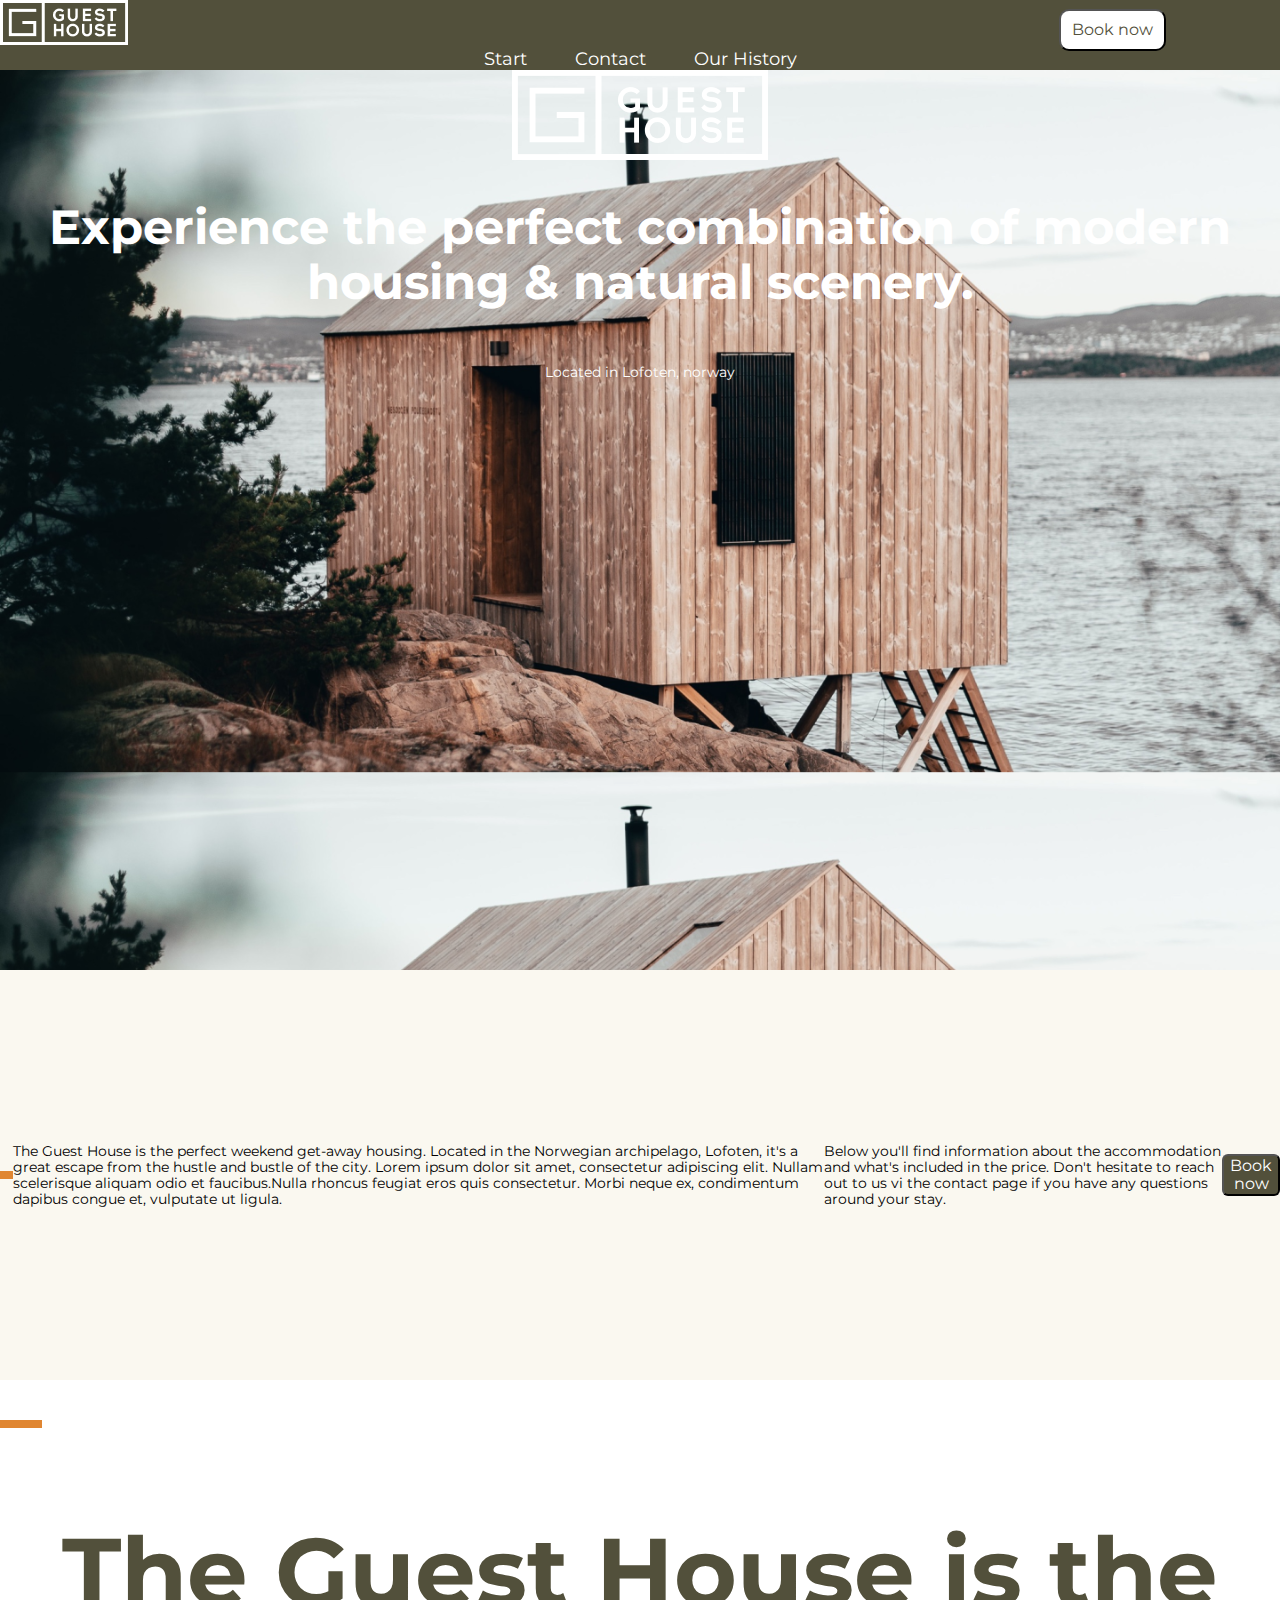
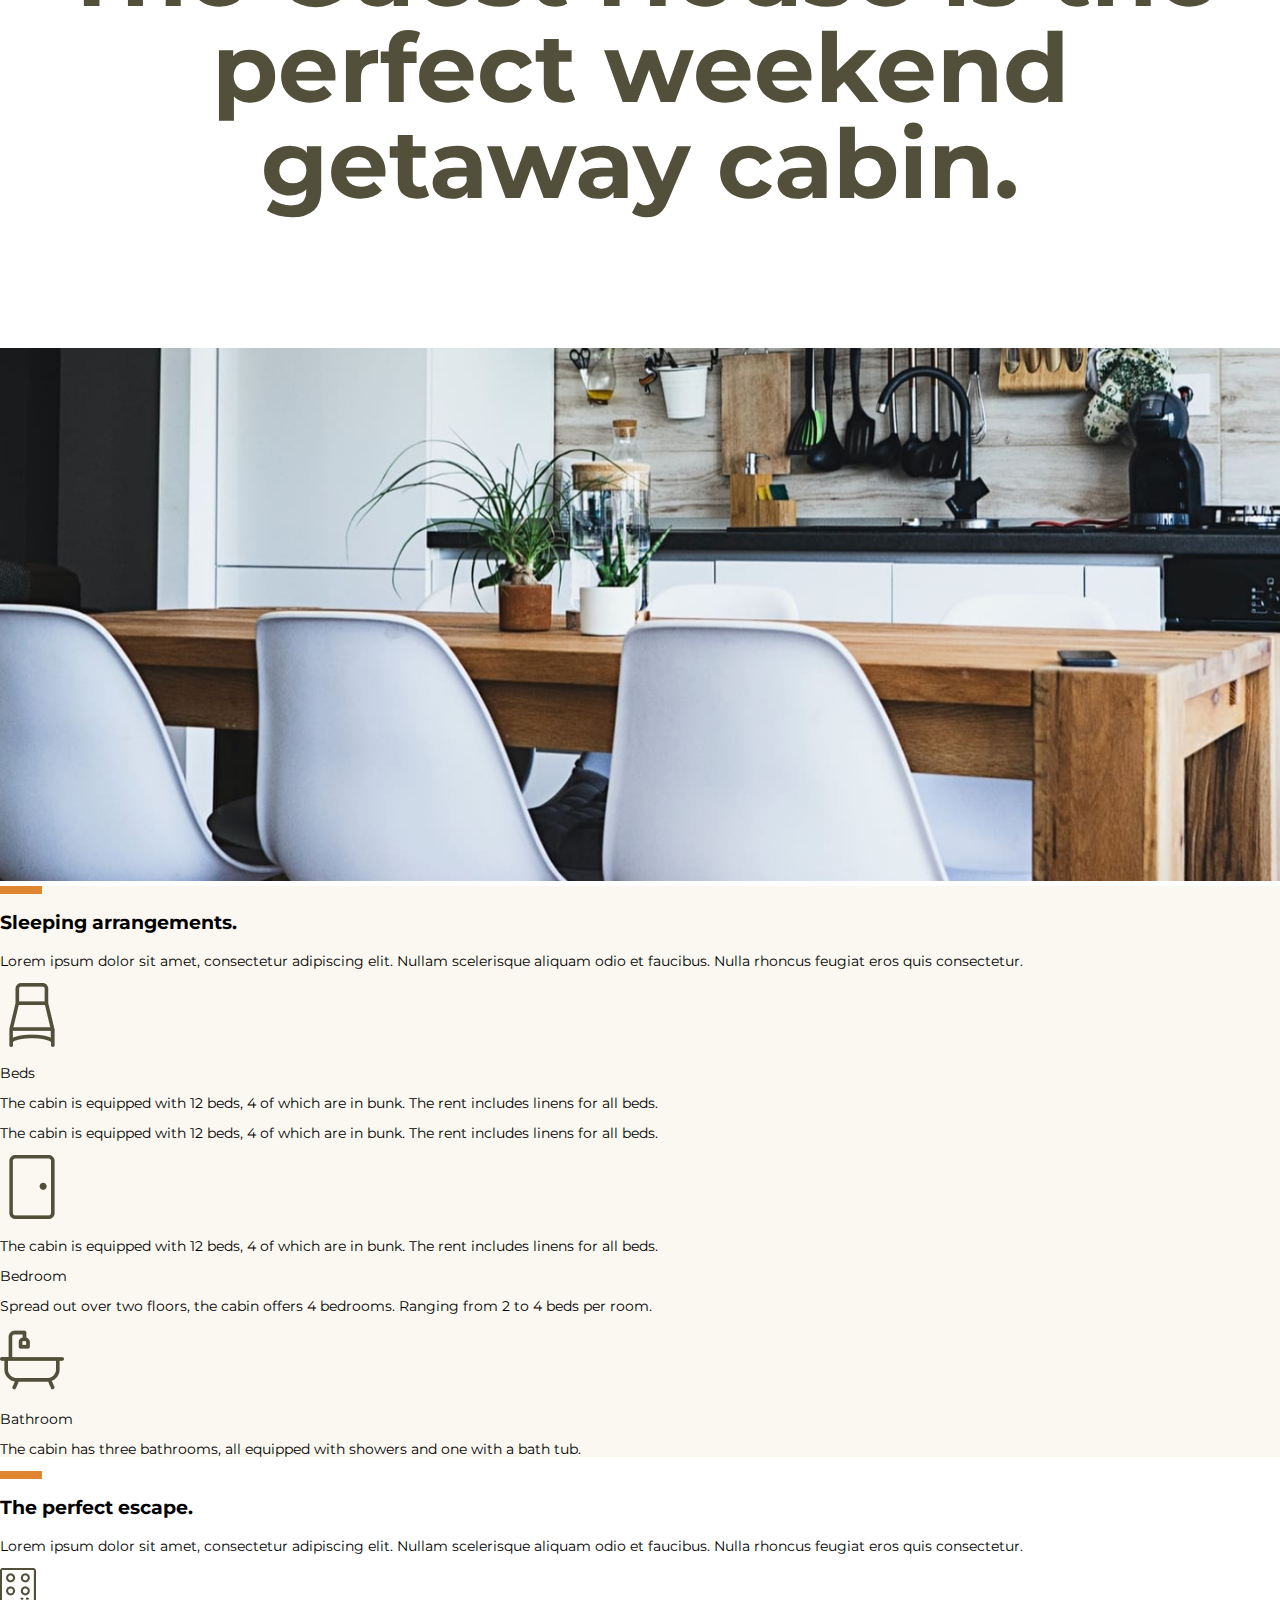
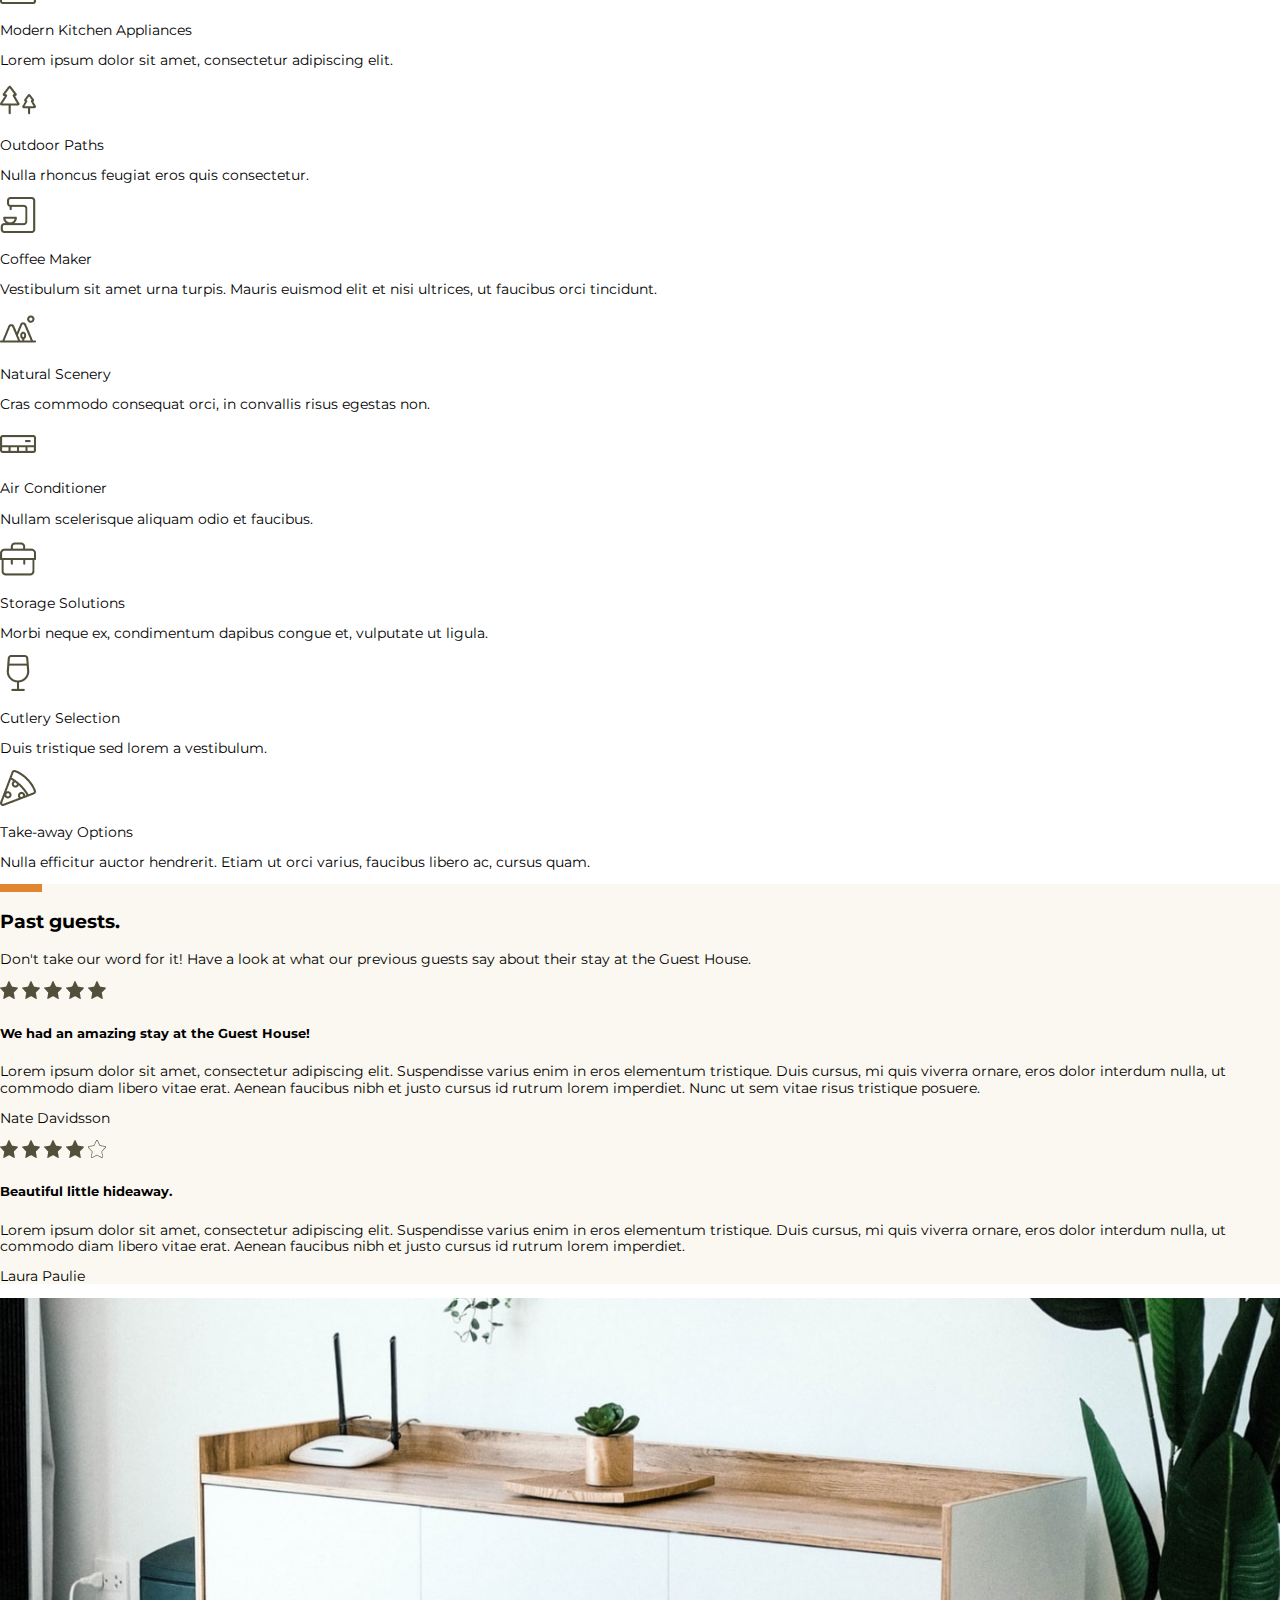
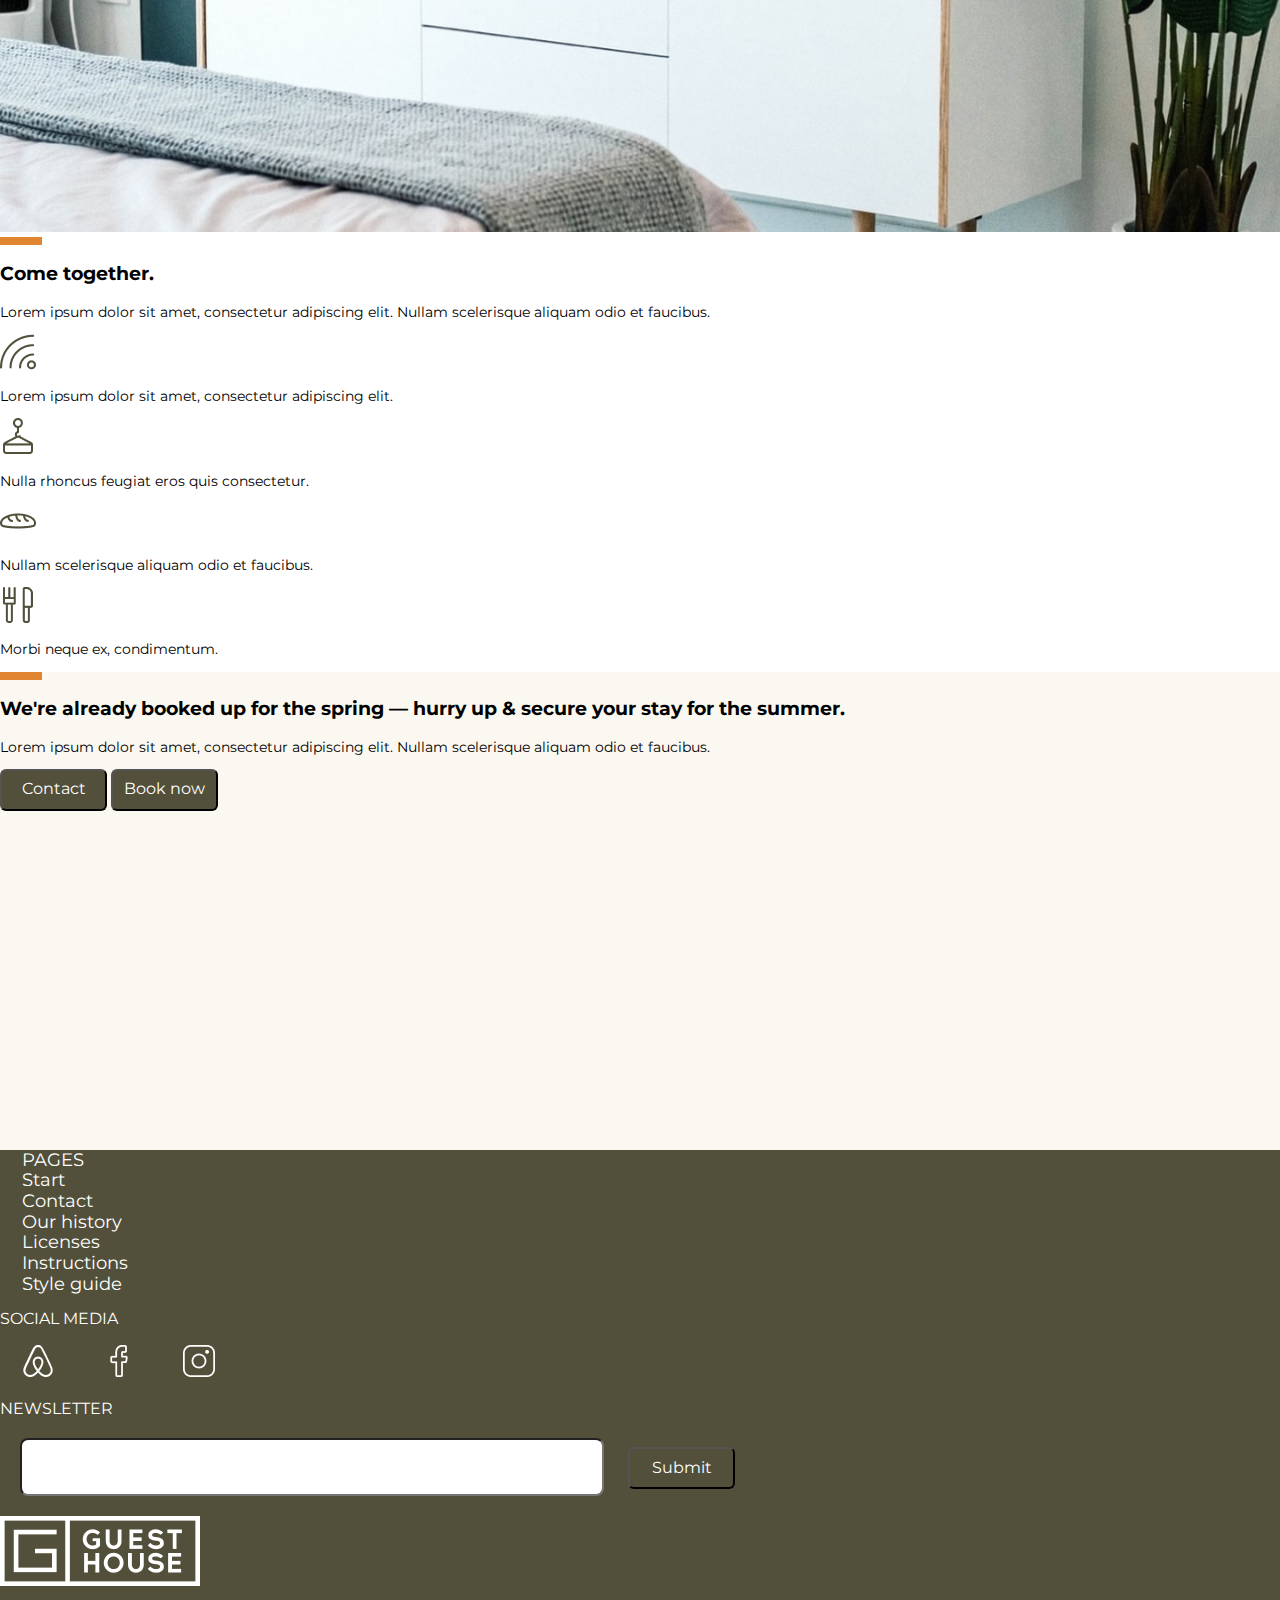
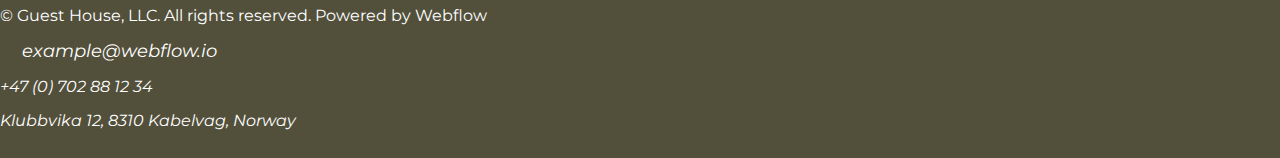
<file: index.html>
<!DOCTYPE html>
<html lang="en">
<head>
    <meta charset="UTF-8">
    <meta http-equiv="X-UA-Compatible" content="IE=edge">
    <meta name="viewport" content="width=device-width, initial-scale=1.0">
    <title>GUEST HOUSE</title>
    <link rel="shortcut icon" href="https://cdn-icons-png.flaticon.com/512/3522/3522280.png" type="image/svg">
    <link rel="stylesheet" href="/styles/normalize.css">
    <link rel="stylesheet" href="/styles/style.css">
    <link rel="preconnect" href="https://fonts.googleapis.com">
    <link rel="preconnect" href="https://fonts.gstatic.com" crossorigin>
    <link href="https://fonts.googleapis.com/css2?family=Montserrat&display=swap" rel="stylesheet">
</head>
<body>
    <form>
    <header>
        <img src="/assets/image/logo.png" alt="logo">
        <nav id="menu">
        <a  href="/">Start</a>
        <a  href="/">Contact</a>
        <a  href="/">Our History</a>
        </nav>
        <button  class="button2">Book now</button> 
    </header>
    <main>
        <section id="sec1">
            <img id="logos" src="/assets/image/logo2.png" alt="logo">
            <h2 id="h2" >Experience the perfect combination of modern housing & natural scenery.</h2>
            <p id="p1" class="p">Located in Lofoten, norway</p>
        </section>

        <section id="sec2">
            <div class="rectangle"></div>
            <p id="p2" class="p" >The Guest House is the perfect weekend get-away housing. Located in the Norwegian archipelago, Lofoten, it's a great escape from the hustle and bustle of the city. Lorem ipsum dolor sit amet, consectetur adipiscing elit. Nullam scelerisque aliquam odio et faucibus.Nulla rhoncus feugiat eros quis consectetur. Morbi neque ex, condimentum dapibus congue et, vulputate ut ligula.</p>
            <p class="p">Below you'll find information about the accommodation and what's included in the price. Don't hesitate to reach out to us vi the contact page if you have any questions around your stay.</p>
            <button class="button">Book now</button> 
        </section>

        <section id="sec3">
            <div class="rectangle"></div>
            <p id="pr" class="p">The Guest House is the<br> perfect weekend<br> getaway cabin.</p>
        </section>
        
        <section id="sec4">
            <img id="ph1" src="/assets/image/2section.png" alt="photo">
        </section>

        <section id="sec5">
            <div class="rectangle"></div>
            <h3>Sleeping arrangements.</h3>
            <p class="p">Lorem ipsum dolor sit amet, consectetur adipiscing elit. Nullam scelerisque aliquam odio et faucibus. Nulla rhoncus feugiat eros quis consectetur.</p>
            <div>
                <img src="/assets/image/bed.png" alt="beds">
                <p class="p">Beds</p>
                <p class="p">The cabin is equipped with 12 beds, 4 of which are in bunk. The rent includes linens for all beds.
                <p class="p">The cabin is equipped with 12 beds, 4 of which are in bunk. The rent includes linens for all beds.
                </p>
            </div>
            <div>
                <img src="/assets/image/bedroom.png" alt="bedroom">
                <p class="p">The cabin is equipped with 12 beds, 4 of which are in bunk. The rent includes linens for all beds.
                    <p class="p">Bedroom</p>
                <p class="p">Spread out over two floors, the cabin offers 4 bedrooms. Ranging from 2 to 4 beds per room.</p>
            </div>            
            <div>
                <img src="/assets/image/bath.png" alt="bathroom">
                <p class="p">Bathroom</p>
                <p class="p">The cabin has three bathrooms, all equipped with showers and one with a bath tub.</p>
            </div>
        </section>

        <section id="sec6">
            <div class="rectangle"></div>
            <h3>The perfect escape.</h3>
            <p class="p">Lorem ipsum dolor sit amet, consectetur adipiscing elit. Nullam scelerisque aliquam odio et faucibus. Nulla rhoncus feugiat eros quis consectetur.</p>
            <div>
                <img src="/assets/image/1.png" alt="1">
                <p class="p">Modern Kitchen Appliances</p>
                <p class="p">Lorem ipsum dolor sit amet, consectetur adipiscing elit.</p>
            </div>
            <div>
                <img src="/assets/image/2.png" alt="2">
                <p class="p">Outdoor Paths</p>
                <p class="p">Nulla rhoncus feugiat eros quis consectetur.</p>
            </div>
            <div>
                <img src="/assets/image/3.png" alt="3">
                <p class="p">Coffee Maker</p>
                <p class="p">Vestibulum sit amet urna turpis. Mauris euismod elit et nisi ultrices, ut faucibus orci tincidunt.</p>              
            </div>
            <div>
                <img src="/assets/image/4.png" alt="4">
                <p class="p">Natural Scenery</p>
                <p class="p">Cras commodo consequat orci, in convallis risus egestas non.</p>
            </div>
            <div>
                <img src="/assets/image/5.png" alt="5">
                <p class="p" >Air Conditioner</p>
                <p class="p">Nullam scelerisque aliquam odio et faucibus.</p>
            </div>
            <div>
                <img src="/assets/image/6.png" alt="6">
                <p class="p">Storage Solutions</p>
                <p class="p">Morbi neque ex, condimentum dapibus congue et, vulputate ut ligula.</p>
            </div>
            <div>
                <img src="/assets/image/7.png" alt="7">
                <p class="p">Cutlery Selection</p>
                <p class="p">Duis tristique sed lorem a vestibulum.</p>
            </div>
            <div>
                <img src="/assets/image/8.png" alt="8">
                <p class="p">Take-away Options</p>
                <p class="p">Nulla efficitur auctor hendrerit. Etiam ut orci varius, faucibus libero ac, cursus quam.</p>
            </div>
        </section>
        <section id="sec7">
            <div class="rectangle"></div>
            <h3>Past guests.</h3>
            <p class="p">Don't take our word for it! Have a look at what our previous guests say about their stay at the Guest House.</p>
            <div>
                <img src="/assets/image/star1.png" alt="star">
                <img src="/assets/image/star1.png" alt="star">
                <img src="/assets/image/star1.png" alt="star">
                <img src="/assets/image/star1.png" alt="star">
                <img src="/assets/image/star1.png" alt="star">

                <h5>We had an amazing stay at the Guest House!</h5>
                <p class="p">Lorem ipsum dolor sit amet, consectetur adipiscing elit. Suspendisse varius enim in eros elementum tristique. Duis cursus, mi quis viverra ornare, eros dolor interdum nulla, ut commodo diam libero vitae erat. Aenean faucibus nibh et justo cursus id rutrum lorem imperdiet. Nunc ut sem vitae risus tristique posuere.</p>
                <p class="p">Nate Davidsson</p>
            </div>
            <div>
                <img src="/assets/image/star1.png" alt="star">
                <img src="/assets/image/star1.png" alt="star">
                <img src="/assets/image/star1.png" alt="star">
                <img src="/assets/image/star1.png" alt="star">
                <img src="/assets/image/star2.png" alt="star">
                <h5>Beautiful little hideaway.</h5>
                <p class="p">Lorem ipsum dolor sit amet, consectetur adipiscing elit. Suspendisse varius enim in eros elementum tristique. Duis cursus, mi quis viverra ornare, eros dolor interdum nulla, ut commodo diam libero vitae erat. Aenean faucibus nibh et justo cursus id rutrum lorem imperdiet.</p>
                <p class="p">Laura Paulie</p>
            </div>
        </section>
        <section>
            <img src="/assets/image/3section.png" id="room" alt="room">
        </section>
        <section id="sec8">
            <div class="rectangle"></div>
            <h3>Come together.</h3>
            <p class="p">Lorem ipsum dolor sit amet, consectetur adipiscing elit. Nullam scelerisque aliquam odio et faucibus.</p>
            <div>
                <img src="/assets/image/9.png" alt="9">
                <p class="p">Lorem ipsum dolor sit amet, consectetur adipiscing elit.</p>
            </div>
            <div>
                <img src="/assets/image/10.png" alt="10">
                <p class="p">Nulla rhoncus feugiat eros quis consectetur.</p>
            </div>
            <div>
                <img src="/assets/image/11.png" alt="11">
                <p class="p">Nullam scelerisque aliquam odio et faucibus.</p>
            </div>
            <div>
                <img src="/assets/image/12.png" alt="12">
                <p class="p">Morbi neque ex, condimentum.</p>
            </div>

        </section>
        <section id="sec9">
            <div class="rectangle"></div>
            <h3>We're already booked up for the spring — hurry up & secure your stay for the summer.</h3>
            <p class="p">Lorem ipsum dolor sit amet, consectetur adipiscing elit. Nullam scelerisque aliquam odio et faucibus.</p>
            <button class="button" >Contact</button>
            <button class="button">Book now</button>
        </section>
    <footer id="footer">
        <nav>
            <a href="">PAGES</a><br>
            <a href="">Start</a><br>
            <a href="">Contact</a><br>
            <a href="">Our history</a><br>
            <a href="">Licenses</a><br>
            <a href="">Instructions</a><br>
            <a href="">Style guide</a>
        </nav> 
        <div>
            <p>SOCIAL MEDIA</p>
            <a href="/"> <img src="/assets/image/13.png" alt="13"> </a>
            <a href="/"> <img src="/assets/image/14.png" alt="14"></a>
            <a href="/"> <img src="/assets/image/15.png" alt="15"></a>
        </div><br>
        <div>
            <label for="e-mail">NEWSLETTER</label><br>
            <input type="text" id="e-mail"/>
            <Button class="button">Submit</Button>
        </div>
        <img id="logos2" src="/assets/image/logos2.png" alt="logo">
        <p>© Guest House, LLC. All rights reserved. Powered by Webflow</p>
        <address>     
                <a href="example@webflow.io">example@webflow.io</a>
                <p>+47 (0) 702 88 12 34</p>
                <p>Klubbvika 12, 8310 Kabelvag, Norway</p>
        </address>
    </footer>
    </main>
    </form>  
</body>
</html>
</file>
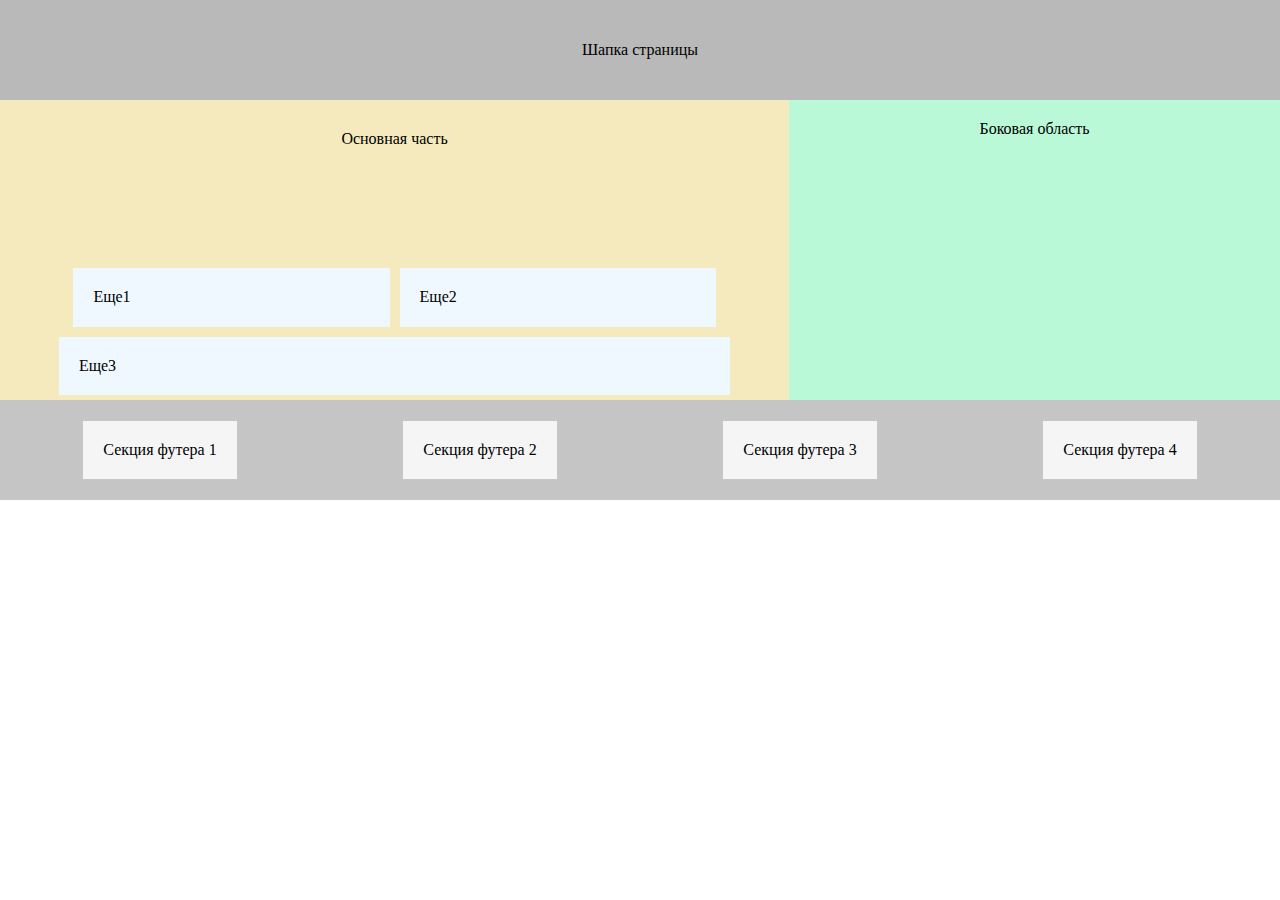
<file: prof2.html>
<!DOCTYPE html>
<html lang="en">
<head>
    <meta charset="UTF-8">
    <meta http-equiv="X-UA-Compatible" content="IE=edge">
    <meta name="viewport" content="width=device-width, initial-scale=1.0">
    <link rel="stylesheet" href="/styles/normalize.css">
    <title>Document</title>
    <link rel="stylesheet" href="/styles/style2.css">
</head>
<body>
    <header class="header">Шапка страницы</header> 

    <main class="main">
        <section class="sec1">
            <div class="gen">Основная часть</div>
        <div class="other">
            <div class="a">Еще1</div>
            <div class="a">Еще2</div>
            <div class="t">Еще3</div>
        </div>
        </section>
        <section class="sec2">Боковая область</section>
    </main>
    <footer class="footer">
        <section class="secfooter">Секция футера 1</section>
        <section class="secfooter">Секция футера 2</section>
        <section class="secfooter">Секция футера 3</section>
        <section class="secfooter">Секция футера 4</section>
    </footer>
</body>
</html>
</file>
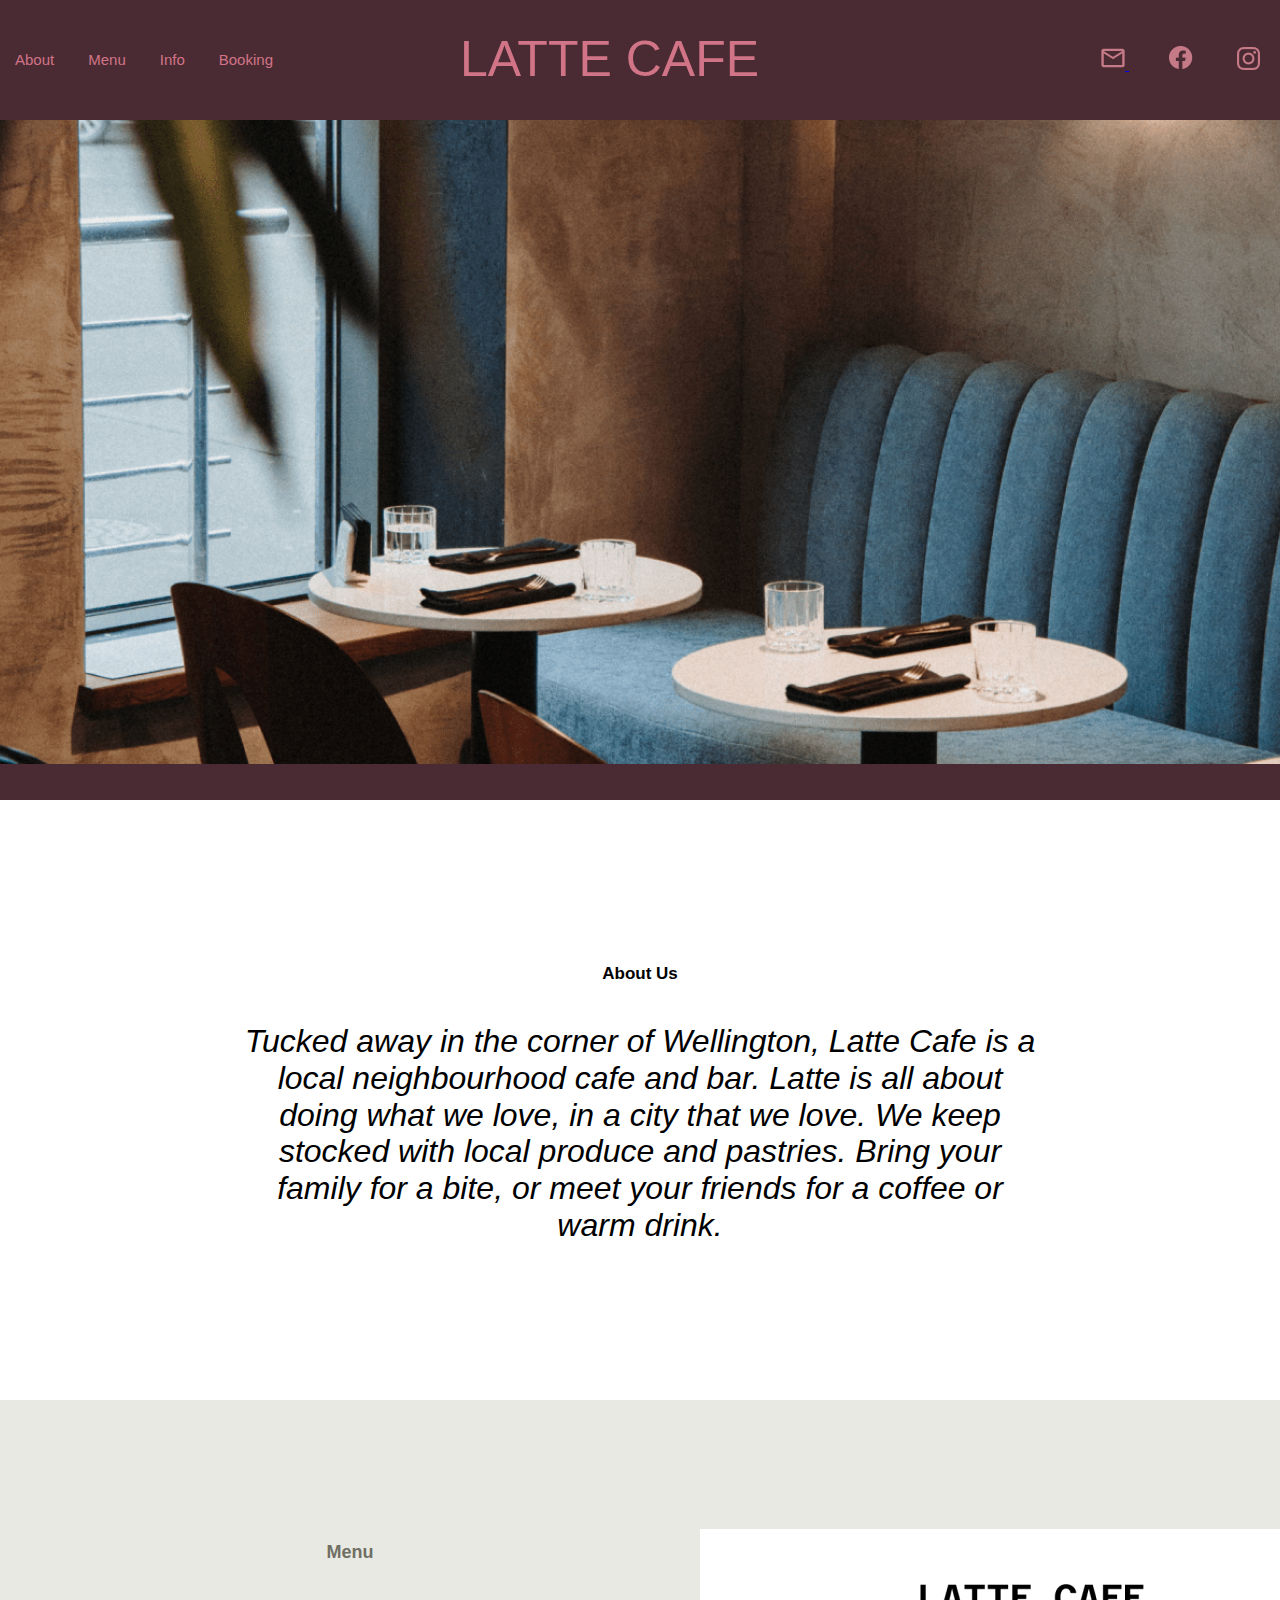
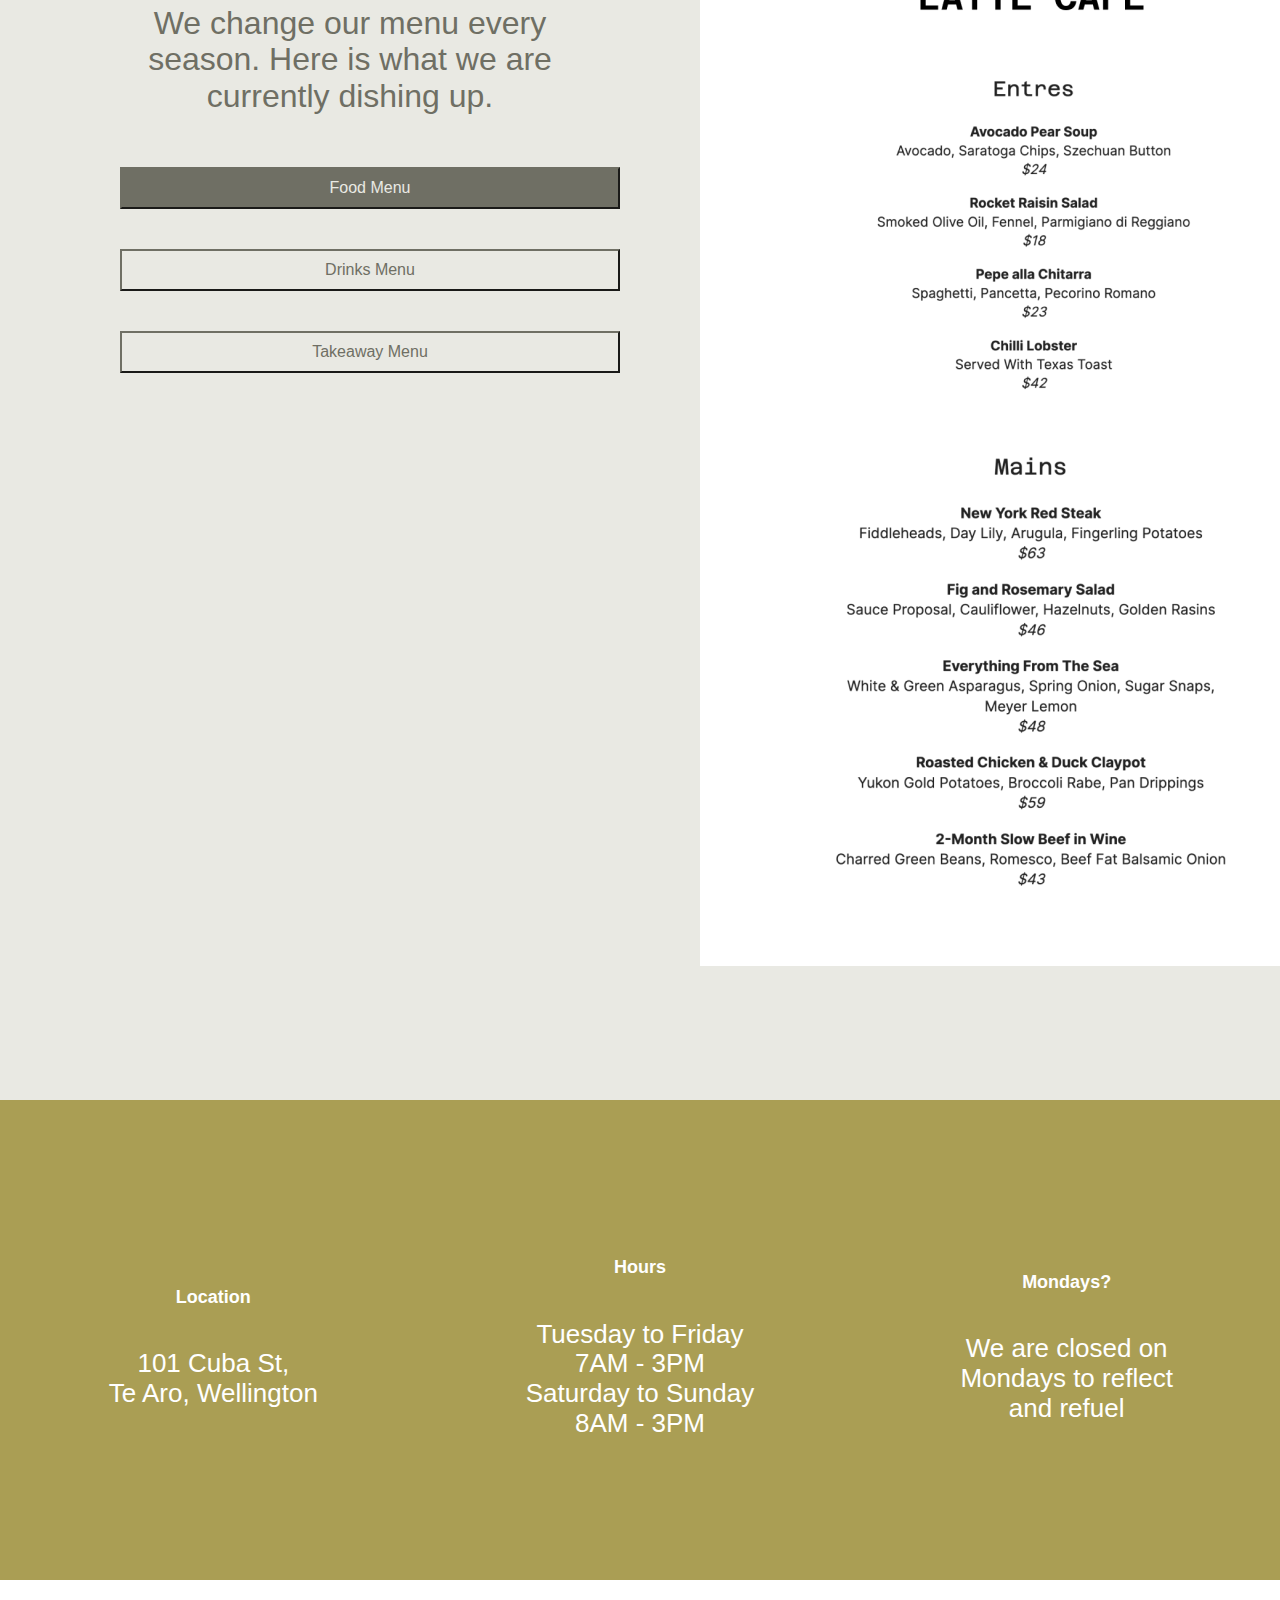
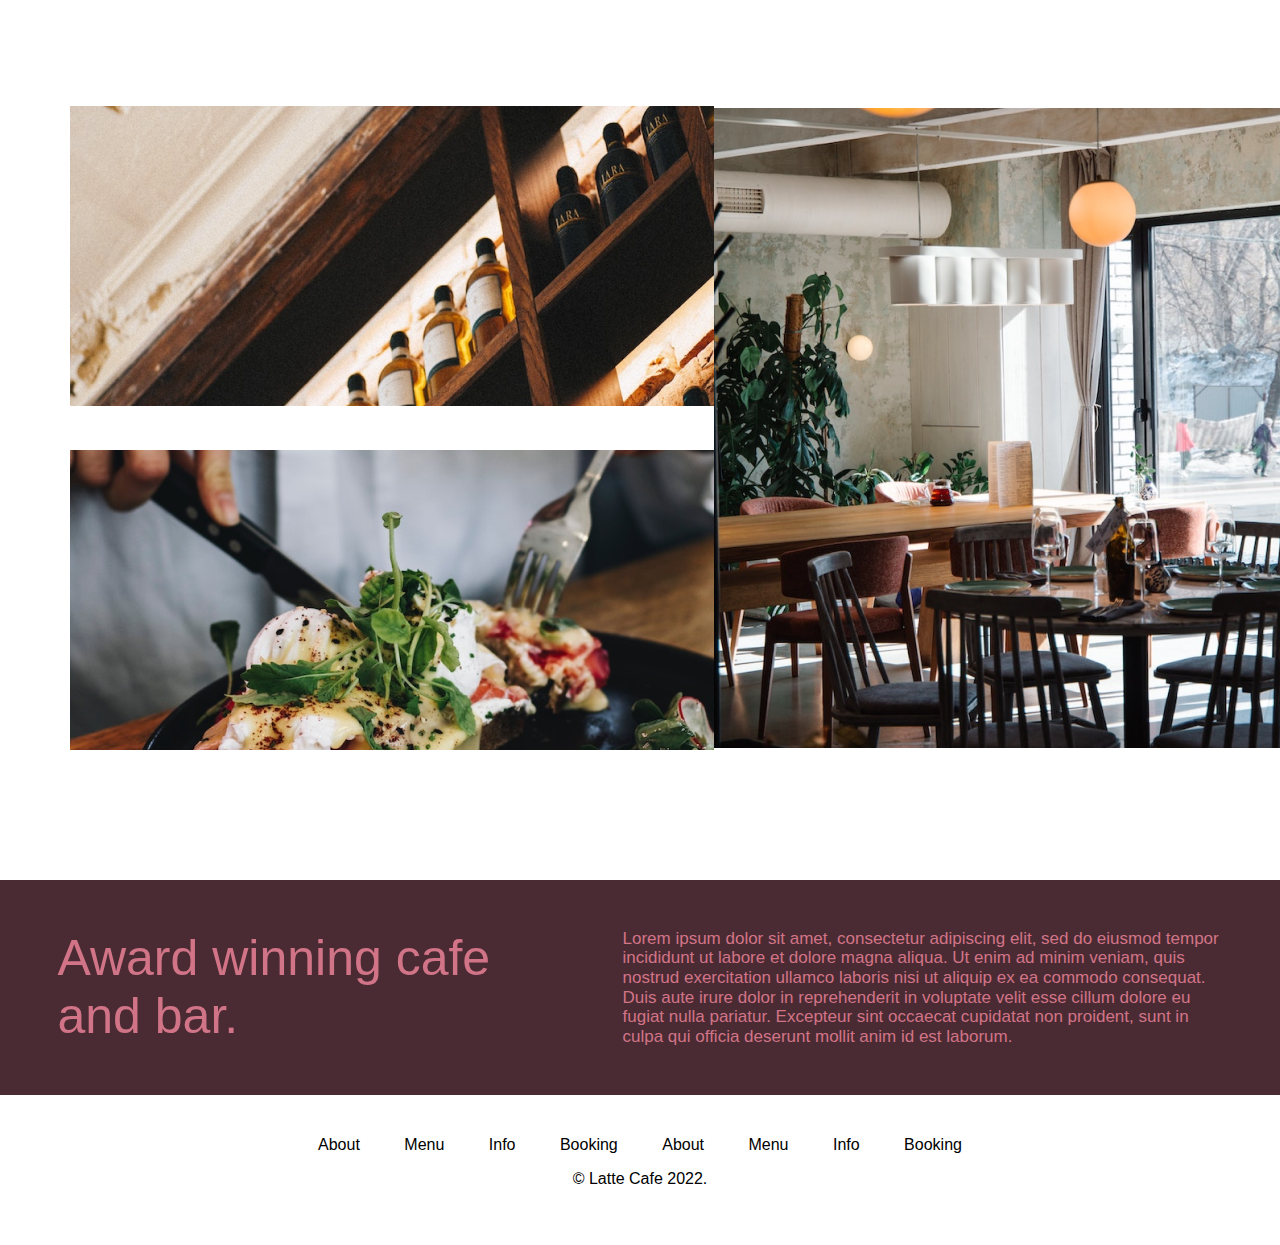
<file: week5.html>
<!DOCTYPE html>
<html lang="en">
<head>
    <meta charset="UTF-8">
    <meta http-equiv="X-UA-Compatible" content="IE=edge">
    <meta name="viewport" content="width=device-width, initial-scale=1.0">
    <link rel="stylesheet" href="/styles/normalize.css">
    <title>LATTE CAFE</title>
    <link rel="shortcut icon" href="/assets/image/3428379.png" type="image/svg">
    <link rel="stylesheet" href="/styles/style3.css">
    <link rel="preconnect" href="https://fonts.googleapis.com">
    <link rel="preconnect" href="https://fonts.gstatic.com" crossorigin>
    <link href="https://fonts.googleapis.com/css2?family=Montserrat&display=swap" rel="stylesheet">
    <link rel="preconnect" href="https://fonts.googleapis.com">
<link rel="preconnect" href="https://fonts.gstatic.com" crossorigin>
<link href="https://fonts.googleapis.com/css2?family=Montserrat&display=swap" rel="stylesheet">
</head>
<body>
<form>
    <header class="header-box">
        <div>
        <nav>
            <a class="top-nav" href="">About</a>
            <a class="top-nav" href="">Menu</a>
            <a class="top-nav" href="">Info</a>
            <a class="top-nav" href="">Booking</a>
        </nav>
        </div>
        <div class="name">
            <p>LATTE CAFE</p>
        </div>
        <div>
            <a class="contact" href="/"> <img src="/assets/image/mail.png" alt="mail"> </a>
            <a class="contact" href="/"> <img src="./assets/image/facebook.png" alt="facebook"></a>
            <a class="contact" href="/"> <img src="/assets/image/instagram.png" alt="instagram"></a>
        </div>
    </header>

    <section class="photo1">
        <div>
            <img src="/assets/image/img1.png" alt="photo1">
        </div>    
    </section>

    <section class="info">
        <div>
            <h6 class="topic">About Us</h6>
            <p class="text">Tucked away in the corner of Wellington, Latte Cafe is a local neighbourhood cafe and bar. Latte is all about doing what we love, in a city that we love. We keep stocked with local produce and pastries. Bring your family for a bite, or meet your friends for a coffee or warm drink.</p>
        </div>
    </section>

    <section class="food-menu">
        <div class="menu-options">
            <div >
                <h6 class="topic-two">Menu</h6>
                <p class="about-menu">We change our menu every season. Here is what we are currently dishing up.</p>
            </div>
            <div class="menu-variety">
                <button class="variety food">Food Menu</button>
                <button class="variety">Drinks Menu</button>
                <button class="variety">Takeaway Menu</button>
            </div>
        </div>
        <div>
            <img src="/assets/image/menu.png" alt="menu">
        </div>
    </section>

    <section class="location-hour">
            <div>
                <h6 class="topic-three">Location</h6>
                <p class="location-box">101 Cuba St,<br> Te Aro, Wellington</p>
            </div>
            <div>                
                <h6 class="topic-three">Hours</h6>
                <p class="location-box">Tuesday to Friday<br>7AM - 3PM<br> Saturday to Sunday<br>8AM - 3PM</p></div>
            <div >                
                <h6 class="topic-three">Mondays?</h6>
                <p class="location-box">We are closed on Mondays to reflect and refuel</p></div>
    </section>

    <section class="photo-cafe">
        <div>
            <img class="kitchen-photo" src="/assets/image/img2.png" alt="photo2">
            <img class="kitchen-photo" src="/assets/image/img3.png" alt="photo3">
        </div>
        <div>
            <img class="hall-photo" src="/assets/image/img4.png" alt="photo4">
        </div>
    </section>

    <section class="about-cafe">
            <p class="topic-four">Award winning cafe and bar.</p>
            <p class="topic-five">Lorem ipsum dolor sit amet, consectetur adipiscing elit, sed do eiusmod tempor incididunt ut labore et dolore magna aliqua. Ut enim ad minim veniam, quis nostrud exercitation ullamco laboris nisi ut aliquip ex ea commodo consequat. Duis aute irure dolor in reprehenderit in voluptate velit esse cillum dolore eu fugiat nulla pariatur. Excepteur sint occaecat cupidatat non proident, sunt in culpa qui officia deserunt mollit anim id est laborum.</p>
    </section>

    <footer class="footer-box">
        <div>
            <nav>
                <a class="nav-footer" href="">About</a>
                <a class="nav-footer"  href="">Menu</a>
                <a class="nav-footer"  href="">Info</a>
                <a class="nav-footer"  href="">Booking</a>
                <a class="nav-footer"  href="">About</a>
                <a class="nav-footer"  href="">Menu</a>
                <a class="nav-footer"  href="">Info</a>
                <a class="nav-footer"  href="">Booking</a>
            </nav>
            </div>
            <div>
                <p>© Latte Cafe 2022.</p>
            </div>
    </footer>
</form>    
</body>
</html>
</file>
<file: styles/style.css>
header {
  background-color: #52503b;
  height: 70px;
  width: 100%;
}

body {
  font-family: "Montserrat", sans-serif;
  font-weight: 400;
}

#sec2,
#sec5,
#sec7,
#sec9 {
  background-color: #faf8f0;
}

#menu {
  text-align: center;
}

a {
  margin: 12px;
  padding: 10px;
  font-family: "Montserrat", sans-serif;
  color: #ffffff;
  font-size: 18px;
  text-decoration: none;
}

#sec1 {
  display: flex;
  flex-direction: column;
  background-image: url(/assets/image/1section.png);
  background-size: 100%;
  height: 100vh;
  color: #ffffff;
}

#logos {
  display: flex;
  align-self: center;
  height: 90px;
  width: 256px;
}

#h2 {
  font-size: 48px;
  text-align: center;
  vertical-align: middle;
}

#p1 {
  text-align: center;
}

#sec2 {
  display: flex;
  flex-direction: row;
  align-items: center;
  height: 410px;
  width: 100%;
}

#pr {
  font-size: 96px;
  font-weight: 700;
  line-height: 96px;
  text-align: center;
}

#sec3 {
  font-size: 96px;
  margin-left: auto;
  margin-right: auto;
  height: 568px;
  width: 100%;
  color: #52503b;
  align-content: center;
}
.rectangle {
  width: 42px;
  height: 8px;
  background: #e08631;
}

#sec4 {
  height: 100%;
  width: 100%;
}

#ph1 {
  height: 100%;
  width: 100%;
}

.p {
  font-size: 14px;
}

.button {
  height: 42px;
  width: 107px;
  border-radius: 6px;
  background-color: #52503b;
  color: #ffffff;
}

.button2 {
  height: 42px;
  width: 107px;
  border-radius: 10px;
  background-color: #ffffff;
  color: #52503b;
  position: absolute;
  top: 9px;
  right: 114px;
}

button:hover {
  background-color: #e08631;
}

a:hover {
  font-size: 30px;
  color: #e18a3a;
}

a:visited {
  font-style: italic;
}

#footer {
  background-color: #52503b;
  height: 608px;
  width: 100%;
  color: #ffffff;
}

#e-mail {
  height: 52px;
  width: 576px;
  border-radius: 8px;
  margin: 20px;
}
#sec9 {
  height: 478px;
  width: 100%;
  left: 0px;
  top: 5282px;
  border-radius: 0px;
}

#logos2 {
  height: 70px;
  width: 200px;
}

#room {
  width: 100%;
}
</file>
<file: styles/style2.css>
.header {
  display: flex;
  flex-direction: row;
  height: 100px;
  background-color: rgb(185, 185, 185);
  justify-content: center;
  align-items: center;
}
.main {
  display: flex;
  flex-direction: row;
  height: 300px;
}
.sec1 {
  display: flex;
  background-color: rgb(245, 233, 190);
  width: 70%;
  flex-direction: column;
}

.gen {
  display: flex;
  height: 60%;
  justify-content: center;
  margin-top: 30px;
  flex-wrap: wrap;
}
.other {
  display: flex;
  flex-wrap: wrap;
  justify-content: center;
}
.a {
  display: flex;
  padding: 20px 20px 20px 20px;
  margin: 5px 5px 5px 5px;
  background-color: aliceblue;
  flex-basis: 35%;
}
.t {
  flex-basis: 80%;
  padding: 20px 20px 20px 20px;
  margin: 5px 5px 5px 5px;
  background-color: aliceblue;
}
.sec2 {
  display: flex;
  background-color: rgb(185, 249, 215);
  align-items: flex-start;
  width: 40%;
  justify-content: center;
  padding: 20px;
}
.footer {
  display: flex;
  background-color: rgb(197, 197, 197);
  height: 100px;
  flex-direction: row;
  justify-content: space-around;
  align-items: center;
}
.secfooter {
  background-color: whitesmoke;
  padding: 20px 20px 20px 20px;
}
</file>
<file: styles/style3.css>
.header-box {
  display: flex;
  height: 120px;
  background-color: #4a2b33;
  justify-content: space-between;
  align-items: center;
}
.top-nav {
  font-family: "inter", sans-serif, Arial;
  font-size: 15px;
  color: #d27487;
  text-decoration: none;
  padding: 15px;
}
.name {
  font-family: "inter", sans-serif, Arial;
  font-size: 50px;
  color: #d27487;
  margin-right: 150px;
}
.contact {
  padding: 20px;
}
.photo1 {
  display: flex;
  justify-content: center;
  background-color: #4a2b33;
  height: 680px;
}
.info {
  display: flex;
  flex-direction: column;
  align-items: center;
  justify-content: center;
  height: 600px;
}
.topic {
  font-family: "Azeret Mono", sans-serif, arial;
  font-size: 17px;
  text-align: center;
}
.text {
  font-family: "inter", sans-serif, Arial;
  font-size: 32px;
  font-style: italic;
  text-align: center;
  width: 800px;
}
.food-menu {
  display: flex;
  background-color: #e9e9e3;
  height: 1300px;
  justify-content: space-around;
  align-items: center;
}
.menu-options {
  display: flex;
  flex-direction: column;
  color: #6f6f64;
  align-self: flex-start;
  padding: 100px;
}
.topic-two {
  font-family: "Azeret Mono", sans-serif, arial;
  font-size: 18px;
  text-align: center;
}
.about-menu {
  font-family: "inter", sans-serif, Arial;
  font-size: 32px;
  text-align: center;
  width: 500px;
}
.menu-variety {
  display: flex;
  flex-direction: column;
  width: 500px;
}
.variety {
  margin: 20px 20px 20px 20px;
  height: 42px;
  width: 500px;
  background-color: #6f6f64;
  font-family: "inter", sans-serif, Arial;
  font-size: 16px;
  color: #6f6f64;
  border-color: #6f6f64;
  background-color: #e9e9e3;
}
.food {
  color: #e9e9e3;
  background-color: #6f6f64;
}
.location-hour {
  display: flex;
  height: 480px;
  background-color: #aa9e54;
  justify-content: space-around;
  align-items: center;
}
.location-box {
  color: #ffffff;
  font-family: "inter", sans-serif, Arial;
  font-size: 26px;
  text-align: center;
  width: 230px;
}
.topic-three {
  color: #ffffff;
  font-family: "Azeret Mono", sans-serif, arial;
  font-size: 18px;
  text-align: center;
}
.photo-cafe {
  display: flex;
  height: 900px;
  align-items: center;
}
.kitchen-photo {
  margin-left: 70px;
  padding-top: 20px;
  padding-bottom: 20px;
}
.hall-photo {
  margin-right: 70px;
}
.about-cafe {
  display: flex;
  justify-content: space-around;
  align-items: center;
  background-color: #4a2b33;
  color: #d27487;
  font-family: "Azeret Mono", sans-serif, arial;
}
.topic-four {
  width: 450px;
  font-size: 50px;
}
.topic-five {
  width: 600px;
  font-size: 17px;
}
.footer-box {
  display: flex;
  flex-direction: column;
  justify-content: center;
  align-items: center;
  font-family: "inter", sans-serif, Arial;
  font-size: 16px;
  height: 150px;
}
.nav-footer {
  text-decoration: none;
  color: #000000;
  padding: 20px 20px 20px 20px;
}
</file>
